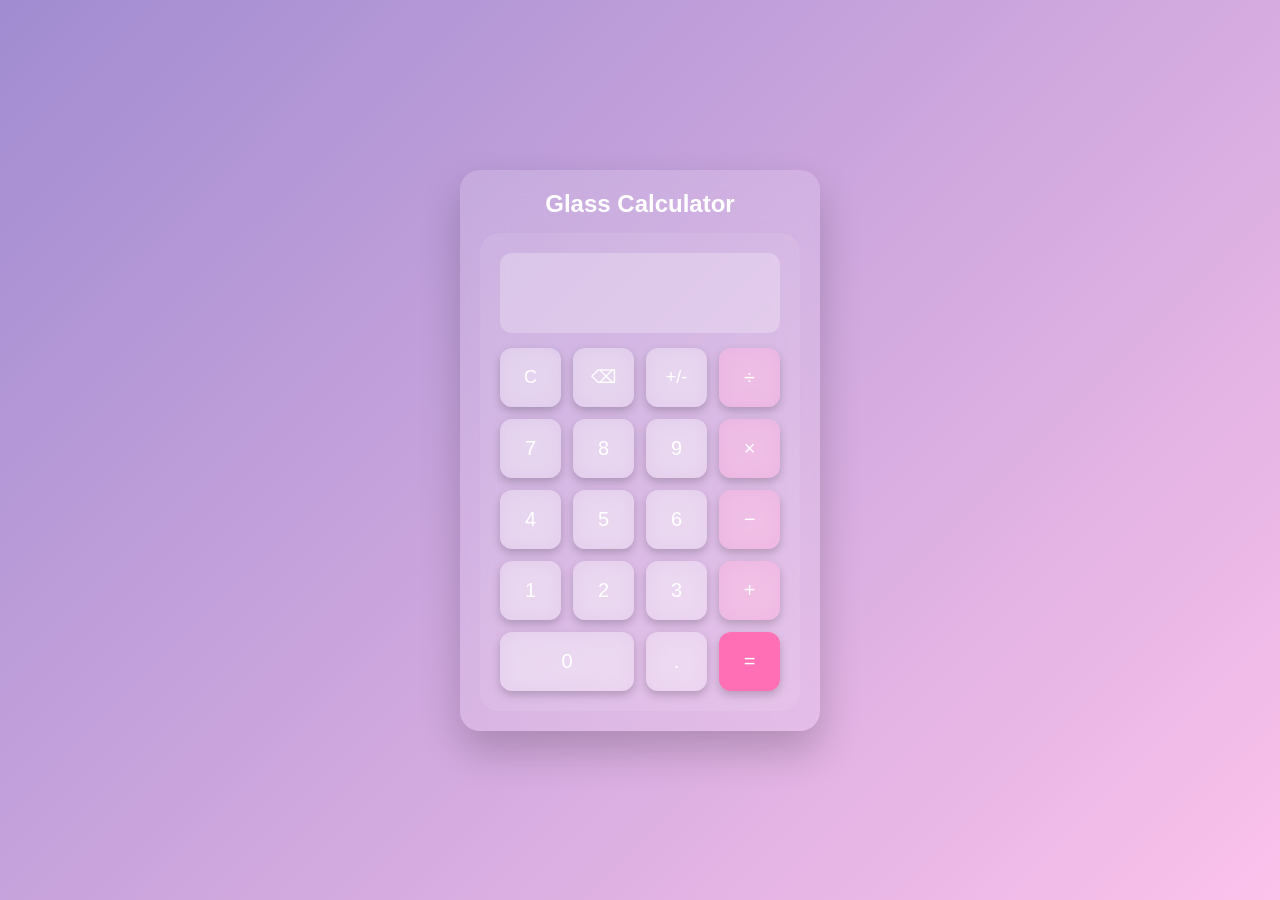
<file: day1/index.html>
<!DOCTYPE html>
<html lang="en">
<head>
    <meta charset="UTF-8">
    <meta name="viewport" content="width=device-width, initial-scale=1.0">
    <title>Neo Glass Calculator By Arjeet</title>
    <link rel="stylesheet" href="style.css">
</head>
<body>

<div class="app">
    <header class="header">
        <h2>Glass Calculator</h2>
    </header>

    <div class="calculator">
        <div class="display">
            <div id="expression"></div>
            <div id="result"></div>
        </div>

        <div class="keys">
            <button class="btn small" data-action="clear">C</button>
            <button class="btn small" data-action="back">⌫</button>
            <button class="btn small" data-action="negative">+/-</button>
            <button class="btn op" data-op="/">÷</button>

            <button class="btn" data-num="7">7</button>
            <button class="btn" data-num="8">8</button>
            <button class="btn" data-num="9">9</button>
            <button class="btn op" data-op="*">×</button>

            <button class="btn" data-num="4">4</button>
            <button class="btn" data-num="5">5</button>
            <button class="btn" data-num="6">6</button>
            <button class="btn op" data-op="-">−</button>

            <button class="btn" data-num="1">1</button>
            <button class="btn" data-num="2">2</button>
            <button class="btn" data-num="3">3</button>
            <button class="btn op" data-op="+">+</button>

            <button class="btn zero" data-num="0">0</button>
            <button class="btn" data-num=".">.</button>
            <button class="btn eq" data-action="equal">=</button>
        </div>
    </div>
</div>

<script src="script.js"></script>
</body>
</html>
</file>
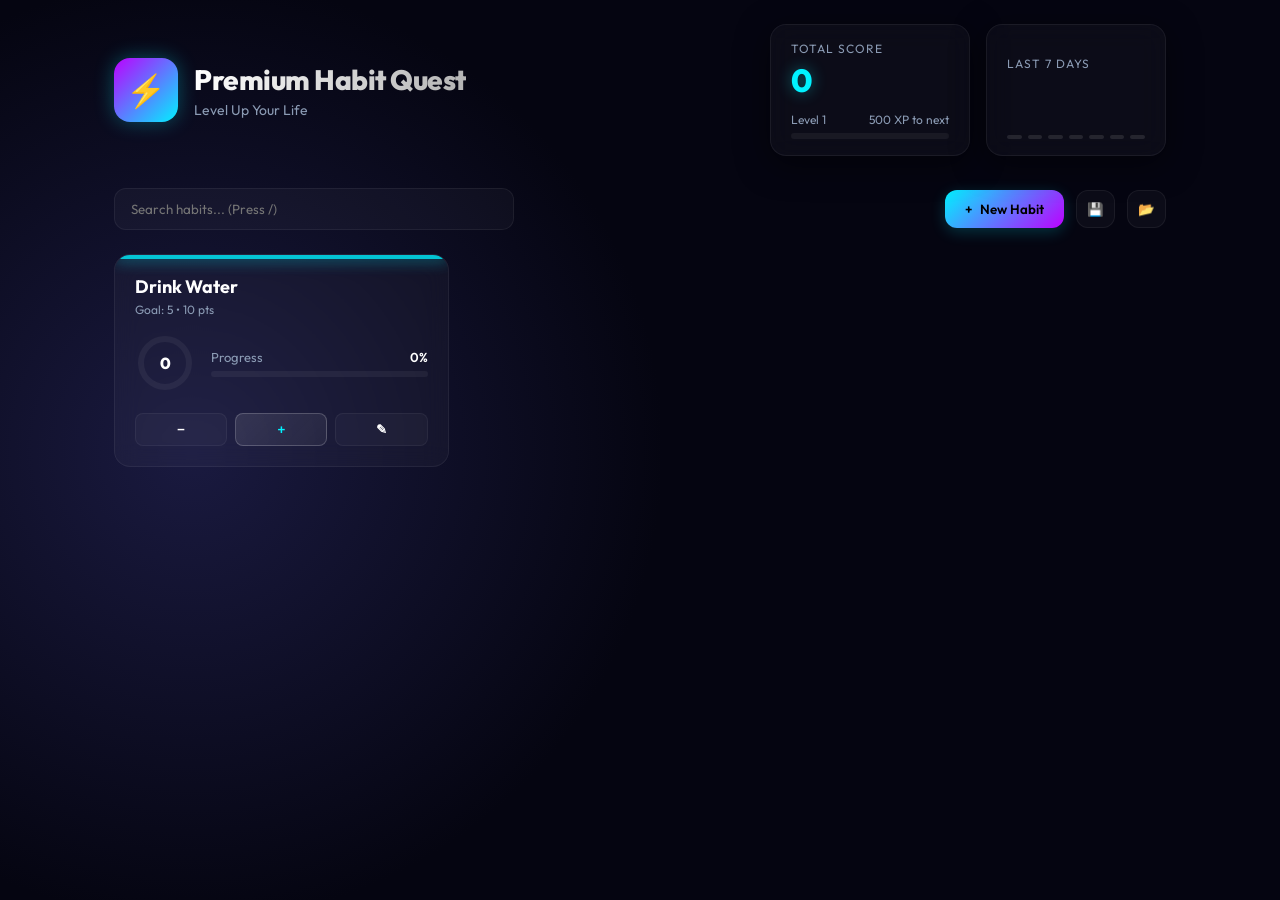
<file: day11/index.html>
<!doctype html>
<html lang="en">

<head>
  <meta charset="utf-8" />
  <meta name="viewport" content="width=device-width, initial-scale=1" />
  <title>Habit Quest | Level Up Your Life By Arjeet</title>
  <link
    href="https://fonts.googleapis.com/css2?family=Outfit:wght@300;400;600;800&family=Inter:wght@400;600&display=swap"
    rel="stylesheet">
  <link rel="stylesheet" href="style.css">
  <script defer src="script.js"></script>
</head>

<body>

  <main class="app">

    <!-- Header -->
    <header class="topbar">
      <div class="brand">
        <div class="logo">⚡</div>
        <div>
          <h1>Premium Habit Quest</h1>
          <div class="sub">Level Up Your Life</div>
        </div>
      </div>

      <div class="status-board">
        <!-- Points & Level -->
        <div class="glass-panel points-card">
          <div class="points-label">Total Score</div>
          <div id="pointsValue" class="points-value">0</div>

          <div class="level-info">
            <span id="levelText">Level 1</span>
            <span id="nextLevelText">100 XP to next</span>
          </div>
          <div class="level-bar">
            <div id="levelFill" class="level-fill"></div>
          </div>
        </div>

        <!-- Weekly Chart -->
        <div class="glass-panel chart-card">
          <div class="points-label">Last 7 Days</div>
          <div id="weeklyChart" class="chart-bars">
            <!-- Bars injected by JS -->
          </div>
        </div>
      </div>
    </header>

    <!-- Controls -->
    <section class="controls">
      <div class="search-wrap">
        <input id="search" placeholder="Search habits... (Press /)" />
      </div>

      <div class="actions">
        <button id="newBtn" class="btn btn-primary">
          <span>+</span> New Habit
        </button>
        <button id="exportBtn" class="btn btn-icon" title="Export Data">💾</button>
        <button id="importBtn" class="btn btn-icon" title="Import Data">📂</button>
      </div>
    </section>

    <!-- Habits Grid -->
    <section id="grid" class="grid"></section>

    <!-- Editor Modal -->
    <div id="modal" class="modal">
      <div class="modal-panel">
        <h2 id="modalTitle">New Habit</h2>

        <div class="form-group">
          <label>Habit Name</label>
          <input id="name" placeholder="e.g. Meditate" autofocus />
        </div>

        <div style="display:grid; grid-template-columns: 1fr 1fr; gap:16px;">
          <div class="form-group">
            <label>Daily Goal</label>
            <input id="goal" type="number" min="1" value="1" />
          </div>
          <div class="form-group">
            <label>Color Theme</label>
            <input id="color" type="color" value="#00f2ff" style="height:46px; padding:4px;" />
          </div>
        </div>

        <div style="display:grid; grid-template-columns: 1fr 1fr; gap:16px;">
          <div class="form-group">
            <label>Points per Action</label>
            <input id="pts" type="number" value="10" />
          </div>
          <div class="form-group">
            <label>Completion Bonus</label>
            <input id="bonus" type="number" value="50" />
          </div>
        </div>

        <div class="modal-actions">
          <button id="saveBtn" class="btn btn-primary" style="flex:1">Save Habit</button>
          <button id="cancelBtn" class="btn btn-icon">Cancel</button>
          <button id="deleteBtn" class="btn btn-icon" style="color:var(--danger)">Delete</button>
        </div>
      </div>
    </div>

    <input type="file" id="fileInput" hidden accept=".json">

  </main>

  <div id="floatRoot"></div>

</body>

</html>
</file>
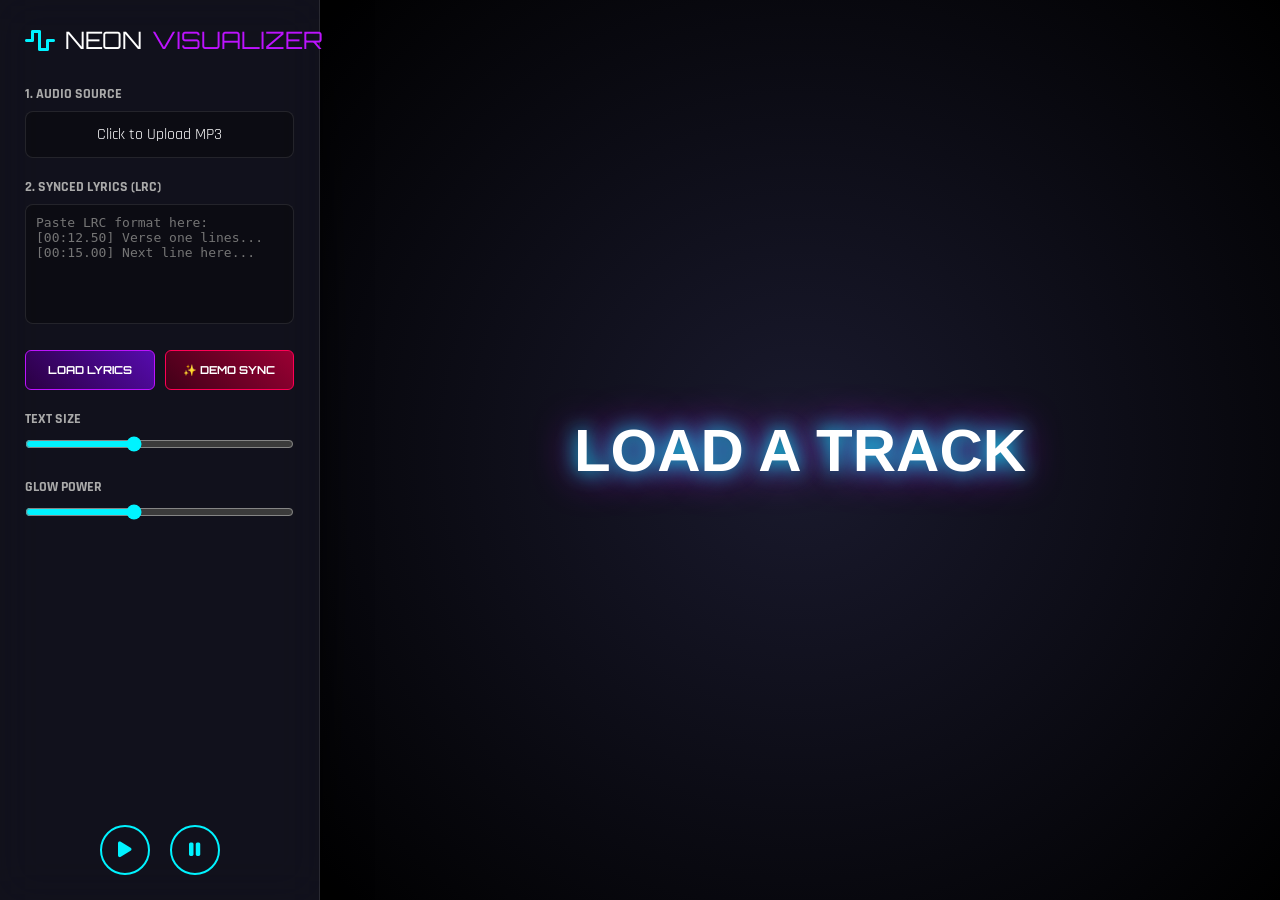
<file: day6/index.html>
<!DOCTYPE html>
<html lang="en">
<head>
    <meta charset="UTF-8">
    <meta name="viewport" content="width=device-width, initial-scale=1.0">
    <title>Neon Lyrics VISUALIZER By Arjeet</title>
    <link href="https://fonts.googleapis.com/css2?family=Rajdhani:wght@500;700&family=Orbitron:wght@700;900&display=swap" rel="stylesheet">
    <link rel="stylesheet" href="https://cdnjs.cloudflare.com/ajax/libs/font-awesome/6.4.0/css/all.min.css">
    <link rel="stylesheet" href="style.css">
</head>
<body>
    <aside class="sidebar">
        <div class="brand">
            <i class="fa-solid fa-wave-square"></i> NEON<span>VISUALIZER</span>
        </div>

        <div class="control-group">
            <label>1. Audio Source</label>
            <div class="file-box">
                <span id="fileName">Click to Upload MP3</span>
                <input type="file" id="audioFile" accept="audio/*">
            </div>
        </div>

        <div class="control-group">
            <label>2. Synced Lyrics (LRC)</label>
            <!-- Updated placeholder to show user format -->
            <textarea id="lyricsInput" placeholder="Paste LRC format here:&#10;[00:12.50] Verse one lines...&#10;[00:15.00] Next line here..."></textarea>
        </div>

        <div class="btn-group">
            <button class="btn btn-apply" id="applyBtn">Load Lyrics</button>
            <button class="btn btn-ai" id="aiBtn">✨ Demo Sync</button>
        </div>

        <div class="slider-container">
            <label>Text Size</label>
            <input type="range" id="textSize" min="20" max="120" value="60">
        </div>
        <div class="slider-container">
            <label>Glow Power</label>
            <input type="range" id="glowPower" min="0" max="50" value="20">
        </div>

        <div class="controls-row">
            <button class="circle-btn" id="playBtn"><i class="fa-solid fa-play"></i></button>
            <button class="circle-btn" id="pauseBtn"><i class="fa-solid fa-pause"></i></button>
        </div>
    </aside>

    <main class="stage">
        <canvas id="canvas"></canvas>
        <div id="lyricsDisplay">LOAD A TRACK</div>
    </main>

    <audio id="audio"></audio>
    <script src="script.js"></script>
</body>
</html>
</file>
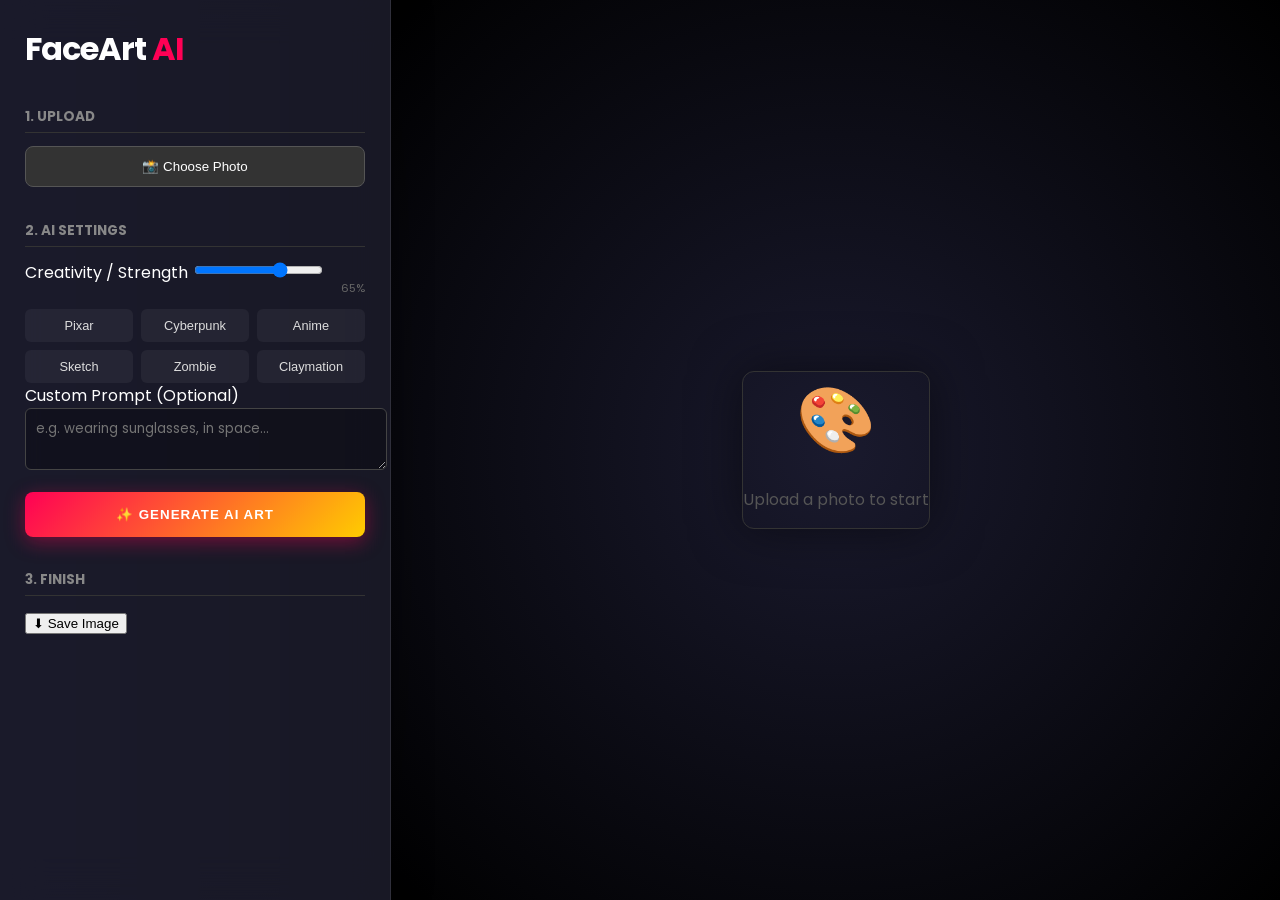
<file: day7/index.html>
<!DOCTYPE html>
<html lang="en">
<head>
    <meta charset="UTF-8">
    <meta name="viewport" content="width=device-width, initial-scale=1.0">
    <title>FaceArt AI By Arjeet</title>
    <link rel="stylesheet" href="style.css">
    <link href="https://fonts.googleapis.com/css2?family=Poppins:wght@400;600;800&display=swap" rel="stylesheet">
</head>
<body>

    <div class="app-container">
        <!-- SIDEBAR -->
        <aside class="sidebar">
            <div class="logo">
                <h1>FaceArt <span>AI</span></h1>
            </div>

            <div class="control-group">
                <h3>1. Upload</h3>
                <input type="file" id="uploadInput" accept="image/*">
                <button class="btn-primary" onclick="document.getElementById('uploadInput').click()">
                    📸 Choose Photo
                </button>
            </div>

            <div class="control-group">
                <h3>2. AI Settings</h3>
                
                <label>Creativity / Strength</label>
                <input type="range" id="aiStrength" min="10" max="90" value="65">
                <p class="tiny-text" style="text-align: right; margin-top: -5px;" id="strengthValue">65%</p>

                <div class="filter-grid">
                    <button onclick="setFilter('toon')">Pixar</button>
                    <button onclick="setFilter('cyberpunk')">Cyberpunk</button>
                    <button onclick="setFilter('anime')">Anime</button>
                    <button onclick="setFilter('sketch')">Sketch</button>
                    <button onclick="setFilter('zombie')">Zombie</button>
                    <button onclick="setFilter('clay')">Claymation</button>
                </div>

                <label style="margin-top: 15px;">Custom Prompt (Optional)</label>
                <textarea id="customPrompt" rows="2" placeholder="e.g. wearing sunglasses, in space..."></textarea>
                
                <button class="btn-generate" onclick="generateAI()">✨ Generate AI Art</button>
            </div>

            <div class="control-group">
                <h3>3. Finish</h3>
                <button class="btn-download" onclick="downloadImage()">⬇ Save Image</button>
            </div>
        </aside>

        <!-- MAIN VIEW -->
        <main class="main-content">
            <div class="canvas-container" id="canvasContainer">
                <div id="loading" class="loading-overlay">
                    <div class="spinner"></div>
                    <p>Optimizing & Dreaming...</p>
                </div>
                
                <div id="placeholder" class="placeholder-content">
                    <div class="icon">🎨</div>
                    <p>Upload a photo to start</p>
                </div>
                
                <img id="resultImage" class="result-img" alt="Result">
                
                <button id="compareBtn" class="compare-btn">Hold to Compare</button>
            </div>
        </main>
    </div>

    <script src="script.js"></script>
</body>
</html>
</file>
<file: day1/style.css>
* {
    margin: 0;
    padding: 0;
    box-sizing: border-box;
    font-family: "Inter", sans-serif;
}

body {
    height: 100vh;
    background: linear-gradient(135deg, #a18cd1, #fbc2eb);
    display: flex;
    justify-content: center;
    align-items: center;
}

.app {
    width: 360px;
    backdrop-filter: blur(20px);
    background: rgba(255,255,255,0.15);
    padding: 20px;
    border-radius: 20px;
    box-shadow: 0 20px 40px rgba(0,0,0,0.2);
}

.header h2 {
    text-align: center;
    color: white;
    margin-bottom: 15px;
}

.calculator {
    background: rgba(255,255,255,0.08);
    padding: 20px;
    border-radius: 20px;
}

.display {
    background: rgba(255,255,255,0.25);
    padding: 15px;
    border-radius: 12px;
    min-height: 80px;
    margin-bottom: 15px;
    text-align: right;
    color: white;
}

#expression {
    font-size: 18px;
    opacity: 0.6;
}

#result {
    font-size: 32px;
    margin-top: 5px;
}

.keys {
    display: grid;
    grid-template-columns: repeat(4, 1fr);
    gap: 12px;
}

.btn {
    padding: 18px;
    font-size: 20px;
    border: none;
    border-radius: 12px;
    background: rgba(255,255,255,0.25);
    color: white;
    backdrop-filter: blur(10px);
    cursor: pointer;
    transition: 0.2s;
    box-shadow: 0 4px 10px rgba(0,0,0,0.2);
}

.btn:hover {
    background: rgba(255,255,255,0.4);
}

.op {
    background: rgba(255,170,220,0.4);
}

.eq {
    background: #ff6fb5;
}

.zero {
    grid-column: span 2;
}

.small {
    font-size: 18px;
}
</file>
<file: day11/style.css>
:root {
  --bg-dark: #050511;
  --bg-gradient: radial-gradient(circle at 15% 50%, #1a1a40 0%, #050511 40%);
  --glass: rgba(255, 255, 255, 0.03);
  --glass-border: rgba(255, 255, 255, 0.06);
  --glass-highlight: rgba(255, 255, 255, 0.1);

  --primary: #00f2ff;
  /* Cyan Neon */
  --secondary: #bd00ff;
  /* Purple Neon */
  --success: #00ff9d;
  /* Green Neon */
  --danger: #ff0055;
  /* Red Neon */

  --text-main: #ffffff;
  --text-muted: #8b9bb4;

  --font-main: 'Outfit', 'Inter', sans-serif;
  --radius: 16px;
  --shadow: 0 8px 32px 0 rgba(0, 0, 0, 0.5);
}

* {
  box-sizing: border-box;
}

body {
  margin: 0;
  font-family: var(--font-main);
  background: var(--bg-dark);
  background-image: var(--bg-gradient);
  background-attachment: fixed;
  color: var(--text-main);
  min-height: 100vh;
  overflow-x: hidden;
}

/* Scrollbar */
::-webkit-scrollbar {
  width: 8px;
}

::-webkit-scrollbar-track {
  background: transparent;
}

::-webkit-scrollbar-thumb {
  background: rgba(255, 255, 255, 0.1);
  border-radius: 4px;
}

::-webkit-scrollbar-thumb:hover {
  background: rgba(255, 255, 255, 0.2);
}

.app {
  max-width: 1100px;
  margin: 0 auto;
  padding: 24px;
}

/* --- Header --- */
.topbar {
  display: flex;
  justify-content: space-between;
  align-items: center;
  margin-bottom: 32px;
  flex-wrap: wrap;
  gap: 20px;
}

.brand {
  display: flex;
  align-items: center;
  gap: 16px;
}

.logo {
  width: 64px;
  height: 64px;
  border-radius: 16px;
  background: linear-gradient(135deg, var(--secondary), var(--primary));
  display: flex;
  align-items: center;
  justify-content: center;
  font-size: 32px;
  box-shadow: 0 0 20px rgba(0, 242, 255, 0.3);
  animation: pulseLogo 3s infinite ease-in-out;
}

@keyframes pulseLogo {

  0%,
  100% {
    box-shadow: 0 0 20px rgba(0, 242, 255, 0.3);
  }

  50% {
    box-shadow: 0 0 40px rgba(189, 0, 255, 0.5);
  }
}

.brand h1 {
  margin: 0;
  font-size: 28px;
  font-weight: 800;
  background: linear-gradient(to right, #fff, #b4b4b4);
  -webkit-background-clip: text;
  background-clip: text;
  -webkit-text-fill-color: transparent;
  letter-spacing: -0.5px;
}

.sub {
  font-size: 14px;
  color: var(--text-muted);
  margin-top: 4px;
}

/* --- Status Board --- */
.status-board {
  display: flex;
  gap: 16px;
  align-items: stretch;
}

.glass-panel {
  background: var(--glass);
  backdrop-filter: blur(12px);
  -webkit-backdrop-filter: blur(12px);
  border: 1px solid var(--glass-border);
  border-radius: var(--radius);
  padding: 16px 20px;
  box-shadow: var(--shadow);
}

.points-card {
  min-width: 200px;
  display: flex;
  flex-direction: column;
  justify-content: center;
}

.points-label {
  font-size: 12px;
  color: var(--text-muted);
  text-transform: uppercase;
  letter-spacing: 1px;
}

.points-value {
  font-size: 32px;
  font-weight: 800;
  color: var(--primary);
  text-shadow: 0 0 15px rgba(0, 242, 255, 0.4);
  margin: 4px 0;
}

.level-info {
  display: flex;
  justify-content: space-between;
  font-size: 12px;
  margin-top: 8px;
  color: var(--text-muted);
}

.level-bar {
  height: 6px;
  background: rgba(255, 255, 255, 0.05);
  border-radius: 10px;
  margin-top: 6px;
  overflow: hidden;
}

.level-fill {
  height: 100%;
  background: linear-gradient(90deg, var(--secondary), var(--primary));
  width: 0%;
  transition: width 0.8s cubic-bezier(0.34, 1.56, 0.64, 1);
  box-shadow: 0 0 10px var(--primary);
}

/* --- Chart --- */
.chart-card {
  display: flex;
  flex-direction: column;
  justify-content: flex-end;
  gap: 8px;
  min-width: 180px;
}

.chart-bars {
  display: flex;
  align-items: flex-end;
  gap: 6px;
  height: 60px;
}

.bar {
  flex: 1;
  background: var(--glass-highlight);
  border-radius: 4px;
  transition: height 0.5s ease;
  min-height: 4px;
  position: relative;
}

.bar:hover {
  background: var(--primary);
  box-shadow: 0 0 8px var(--primary);
}

.bar-tooltip {
  position: absolute;
  bottom: 100%;
  left: 50%;
  transform: translateX(-50%);
  background: #000;
  padding: 4px 6px;
  border-radius: 4px;
  font-size: 10px;
  opacity: 0;
  transition: opacity 0.2s;
  pointer-events: none;
  white-space: nowrap;
  margin-bottom: 4px;
}

.bar:hover .bar-tooltip {
  opacity: 1;
}

/* --- Controls --- */
.controls {
  display: flex;
  justify-content: space-between;
  align-items: center;
  margin: 32px 0 24px;
}

.search-wrap {
  position: relative;
  flex: 1;
  max-width: 400px;
}

.search-wrap input {
  width: 100%;
  background: var(--glass);
  border: 1px solid var(--glass-border);
  padding: 12px 16px;
  border-radius: 12px;
  color: #fff;
  font-family: var(--font-main);
  outline: none;
  transition: 0.3s;
}

.search-wrap input:focus {
  border-color: var(--primary);
  box-shadow: 0 0 15px rgba(0, 242, 255, 0.1);
  background: rgba(255, 255, 255, 0.05);
}

.actions {
  display: flex;
  gap: 12px;
}

.btn {
  border: none;
  padding: 10px 20px;
  border-radius: 12px;
  font-weight: 600;
  cursor: pointer;
  transition: 0.2s;
  font-family: var(--font-main);
  display: flex;
  align-items: center;
  gap: 8px;
}

.btn-primary {
  background: linear-gradient(135deg, var(--primary), var(--secondary));
  color: #000;
  box-shadow: 0 4px 15px rgba(0, 242, 255, 0.2);
}

.btn-primary:hover {
  transform: translateY(-2px);
  box-shadow: 0 6px 20px rgba(189, 0, 255, 0.4);
}

.btn-icon {
  background: var(--glass);
  color: var(--text-muted);
  padding: 10px;
  border: 1px solid var(--glass-border);
}

.btn-icon:hover {
  background: var(--glass-highlight);
  color: #fff;
}

/* --- Grid --- */
.grid {
  display: grid;
  grid-template-columns: repeat(auto-fill, minmax(300px, 1fr));
  gap: 24px;
}

.card {
  background: var(--glass);
  backdrop-filter: blur(12px);
  border: 1px solid var(--glass-border);
  border-radius: var(--radius);
  padding: 20px;
  position: relative;
  transition: all 0.3s cubic-bezier(0.25, 0.8, 0.25, 1);
  overflow: hidden;
  animation: slideUp 0.5s ease-out backwards;
}

.card:hover {
  transform: translateY(-8px) scale(1.02);
  border-color: rgba(255, 255, 255, 0.15);
  box-shadow: 0 15px 30px rgba(0, 0, 0, 0.3);
}

.card::before {
  content: '';
  position: absolute;
  top: 0;
  left: 0;
  right: 0;
  height: 4px;
  background: var(--card-color, var(--primary));
  opacity: 0.8;
  box-shadow: 0 0 15px var(--card-color, var(--primary));
}

@keyframes slideUp {
  from {
    opacity: 0;
    transform: translateY(20px);
  }

  to {
    opacity: 1;
    transform: translateY(0);
  }
}

.card-head {
  display: flex;
  justify-content: space-between;
  align-items: flex-start;
  margin-bottom: 16px;
}

.card-title {
  font-size: 18px;
  font-weight: 700;
  margin-bottom: 4px;
}

.card-meta {
  font-size: 12px;
  color: var(--text-muted);
}

.streak-badge {
  display: flex;
  align-items: center;
  gap: 4px;
  font-size: 12px;
  font-weight: 700;
  color: #ff9d00;
  background: rgba(255, 157, 0, 0.1);
  padding: 4px 8px;
  border-radius: 8px;
  border: 1px solid rgba(255, 157, 0, 0.2);
}

/* Progress Ring */
.progress-container {
  display: flex;
  align-items: center;
  gap: 16px;
  margin-bottom: 20px;
}

.ring-wrapper {
  position: relative;
  width: 60px;
  height: 60px;
}

.ring-svg {
  transform: rotate(-90deg);
  width: 100%;
  height: 100%;
}

.ring-circle-bg {
  fill: none;
  stroke: rgba(255, 255, 255, 0.05);
  stroke-width: 4;
}

.ring-circle-fg {
  fill: none;
  stroke: var(--card-color, var(--primary));
  stroke-width: 4;
  stroke-linecap: round;
  stroke-dasharray: 100 100;
  stroke-dashoffset: 100;
  transition: stroke-dashoffset 0.6s ease;
  filter: drop-shadow(0 0 4px var(--card-color, var(--primary)));
}

.ring-text {
  position: absolute;
  inset: 0;
  display: flex;
  align-items: center;
  justify-content: center;
  font-weight: 800;
  font-size: 16px;
}

.progress-stats {
  flex: 1;
}

.stat-row {
  display: flex;
  justify-content: space-between;
  font-size: 13px;
  margin-bottom: 4px;
}

.stat-label {
  color: var(--text-muted);
}

.stat-val {
  font-weight: 600;
}

/* Card Actions */
.card-actions {
  display: flex;
  gap: 8px;
}

.action-btn {
  flex: 1;
  background: rgba(255, 255, 255, 0.03);
  border: 1px solid rgba(255, 255, 255, 0.05);
  color: #fff;
  padding: 8px;
  border-radius: 8px;
  cursor: pointer;
  transition: 0.2s;
  font-weight: 600;
}

.action-btn:hover {
  background: rgba(255, 255, 255, 0.1);
}

.action-btn.primary {
  background: linear-gradient(135deg, rgba(255, 255, 255, 0.1), rgba(255, 255, 255, 0.05));
  border-color: rgba(255, 255, 255, 0.2);
  color: var(--card-color, var(--primary));
}

.action-btn.primary:hover {
  background: var(--card-color, var(--primary));
  color: #000;
  box-shadow: 0 0 15px var(--card-color, var(--primary));
}

.pinned-icon {
  position: absolute;
  top: 12px;
  right: 12px;
  font-size: 14px;
  transform: rotate(45deg);
  color: var(--primary);
  filter: drop-shadow(0 0 5px var(--primary));
}

/* Modal */
.modal {
  position: fixed;
  inset: 0;
  background: rgba(0, 0, 0, 0.8);
  backdrop-filter: blur(8px);
  display: flex;
  align-items: center;
  justify-content: center;
  z-index: 100;
  opacity: 0;
  pointer-events: none;
  transition: 0.3s;
}

.modal.active {
  opacity: 1;
  pointer-events: all;
}

.modal-panel {
  background: #0a0a1a;
  border: 1px solid var(--glass-border);
  border-radius: 24px;
  padding: 32px;
  width: 100%;
  max-width: 420px;
  box-shadow: 0 20px 50px rgba(0, 0, 0, 0.5);
  transform: scale(0.9);
  transition: 0.3s cubic-bezier(0.34, 1.56, 0.64, 1);
}

.modal.active .modal-panel {
  transform: scale(1);
}

.modal h2 {
  margin-top: 0;
  margin-bottom: 24px;
}

.form-group {
  margin-bottom: 16px;
}

.form-group label {
  display: block;
  font-size: 12px;
  color: var(--text-muted);
  margin-bottom: 8px;
}

.form-group input {
  width: 100%;
  background: rgba(255, 255, 255, 0.05);
  border: 1px solid rgba(255, 255, 255, 0.1);
  padding: 12px;
  border-radius: 10px;
  color: #fff;
  outline: none;
}

.form-group input:focus {
  border-color: var(--primary);
}

.modal-actions {
  display: flex;
  gap: 12px;
  margin-top: 32px;
}

/* Floating Elements */
.float-text {
  position: fixed;
  pointer-events: none;
  font-weight: 800;
  font-size: 24px;
  animation: floatUpFade 1s ease-out forwards;
  z-index: 200;
  text-shadow: 0 0 10px currentColor;
}

@keyframes floatUpFade {
  0% {
    transform: translateY(0) scale(0.8);
    opacity: 0;
  }

  20% {
    transform: translateY(-20px) scale(1.2);
    opacity: 1;
  }

  100% {
    transform: translateY(-80px) scale(1);
    opacity: 0;
  }
}

/* Responsive */
@media (max-width: 768px) {
  .topbar {
    flex-direction: column;
    align-items: flex-start;
  }

  .status-board {
    width: 100%;
    overflow-x: auto;
    padding-bottom: 10px;
  }

  .controls {
    flex-direction: column;
    gap: 16px;
    align-items: stretch;
  }

  .actions {
    justify-content: space-between;
  }
}
</file>
<file: day6/style.css>
:root {
    --bg-color: #050510;
    --glass-bg: rgba(255, 255, 255, 0.05);
    --glass-border: rgba(255, 255, 255, 0.1);
    --primary: #00f3ff;
    --secondary: #bc13fe;
    --accent: #ff0055;
}

* { margin: 0; padding: 0; box-sizing: border-box; }

body {
    font-family: 'Rajdhani', sans-serif;
    background-color: var(--bg-color);
    color: white;
    height: 100vh;
    display: flex;
    overflow: hidden;
}

.sidebar {
    width: 320px;
    height: 100%;
    background: var(--glass-bg);
    backdrop-filter: blur(20px);
    -webkit-backdrop-filter: blur(20px);
    border-right: 1px solid var(--glass-border);
    padding: 25px;
    display: flex;
    flex-direction: column;
    gap: 20px;
    z-index: 10;
    box-shadow: 10px 0 30px rgba(0,0,0,0.5);
}

.brand {
    font-family: 'Orbitron', sans-serif;
    font-size: 24px;
    margin-bottom: 10px;
    display: flex; align-items: center; gap: 10px;
}
.brand i { color: var(--primary); }
.brand span { color: var(--secondary); }

label { font-weight: 700; font-size: 14px; color: #aaa; margin-bottom: 8px; display: block; text-transform: uppercase; }

.file-box {
    position: relative; background: rgba(0,0,0,0.3); border: 1px solid var(--glass-border);
    border-radius: 8px; padding: 12px; text-align: center; cursor: pointer; transition: 0.3s;
}
.file-box:hover { border-color: var(--primary); color: var(--primary); }
input[type="file"] { position: absolute; top: 0; left: 0; width: 100%; height: 100%; opacity: 0; cursor: pointer; }

textarea {
    width: 100%; height: 120px; background: rgba(0,0,0,0.3); border: 1px solid var(--glass-border);
    color: white; padding: 10px; border-radius: 8px; resize: none; font-family: 'monospace'; font-size: 13px;
}
textarea:focus { outline: none; border-color: var(--secondary); }

.btn-group { display: flex; gap: 10px; }
.btn {
    flex: 1; padding: 12px; border: none; border-radius: 6px; font-weight: bold; cursor: pointer;
    text-transform: uppercase; font-family: 'Orbitron', sans-serif; font-size: 11px; transition: 0.3s; color: white;
}
.btn-apply { background: linear-gradient(45deg, #2a0042, #560bad); border: 1px solid var(--secondary); }
.btn-ai { background: linear-gradient(45deg, #420018, #990033); border: 1px solid var(--accent); }
.btn:hover { filter: brightness(1.3); transform: translateY(-2px); }

input[type=range] { width: 100%; accent-color: var(--primary); background: transparent; cursor: pointer; }

.controls-row { margin-top: auto; display: flex; justify-content: center; gap: 20px; }
.circle-btn {
    width: 50px; height: 50px; border-radius: 50%; background: transparent; border: 2px solid var(--primary);
    color: var(--primary); font-size: 18px; cursor: pointer; transition: 0.3s; display: flex; align-items: center; justify-content: center;
}
.circle-btn:hover { background: var(--primary); color: black; box-shadow: 0 0 20px var(--primary); }

.stage {
    flex-grow: 1; position: relative; background: radial-gradient(circle at center, #1a1a2e 0%, #000 100%);
    display: flex; align-items: center; justify-content: center;
}
canvas { position: absolute; top: 0; left: 0; width: 100%; height: 100%; }

#lyricsDisplay {
    position: relative; z-index: 5; text-align: center; font-family: 'Montserrat', sans-serif;
    font-weight: 900; text-transform: uppercase; font-size: 60px; white-space: pre-wrap;
    pointer-events: none; transition: transform 0.1s;
    text-shadow: 0 0 20px var(--primary), 0 0 40px var(--secondary);
    padding: 20px;
}
</file>
<file: day7/style.css>
:root {
    --bg-dark: #0f0c29;
    --sidebar: rgba(20, 20, 30, 0.6);
    --accent: #ff0055; /* Changed to a hot pink accent */
    --accent-grad: linear-gradient(135deg, #ff0055, #ffcc00);
    --text: #ffffff;
}

body {
    margin: 0;
    font-family: 'Poppins', sans-serif;
    background: linear-gradient(to right, #24243e, #141414);
    color: var(--text);
    height: 100vh;
    overflow: hidden;
}

.app-container { display: flex; height: 100vh; }

.sidebar {
    width: 340px;
    background: var(--sidebar);
    backdrop-filter: blur(20px);
    padding: 25px;
    border-right: 1px solid rgba(255,255,255,0.1);
    display: flex;
    flex-direction: column;
    overflow-y: auto;
    gap: 20px;
    box-shadow: 10px 0 30px rgba(0,0,0,0.3);
}

h1 { margin: 0; font-size: 2rem; letter-spacing: -1px; }
h1 span { color: #ff0055; }
h3 { font-size: 0.85rem; text-transform: uppercase; color: #888; border-bottom: 1px solid #333; padding-bottom: 5px; }

/* INPUTS */
input[type="password"], textarea {
    width: 100%;
    padding: 10px;
    background: rgba(0,0,0,0.3);
    border: 1px solid #444;
    border-radius: 6px;
    color: white;
    font-family: inherit;
}
input[type="password"]:focus, textarea:focus { border-color: var(--accent); outline: none; }

.tiny-text { font-size: 0.7rem; color: #666; margin-top: 5px; }

.btn-primary {
    width: 100%; padding: 12px;
    background: #333; border: 1px solid #555;
    color: white; border-radius: 8px; cursor: pointer;
    transition: 0.3s;
}
.btn-primary:hover { background: #444; }

.btn-generate {
    width: 100%; padding: 15px; margin-top: 15px;
    background: var(--accent-grad);
    border: none; border-radius: 8px;
    color: white; font-weight: 800; text-transform: uppercase;
    cursor: pointer; letter-spacing: 1px;
    box-shadow: 0 5px 20px rgba(255, 0, 85, 0.4);
    transition: transform 0.2s;
}
.btn-generate:active { transform: scale(0.95); }

.filter-grid { display: grid; grid-template-columns: 1fr 1fr 1fr; gap: 8px; }
.filter-grid button {
    background: rgba(255,255,255,0.05);
    border: 1px solid transparent; color: #ddd;
    padding: 8px; border-radius: 6px; cursor: pointer; font-size: 0.8rem;
}
.filter-grid button.active { border-color: var(--accent); background: rgba(255, 0, 85, 0.2); color: white; }

/* MAIN AREA */
.main-content {
    flex: 1; display: flex; justify-content: center; align-items: center;
    background-image: radial-gradient(circle at center, #1a1a2e 0%, #000 100%);
}

.canvas-container {
    position: relative;
    max-width: 90%; max-height: 90%;
    border-radius: 12px; overflow: hidden;
    box-shadow: 0 0 50px rgba(0,0,0,0.5);
    border: 1px solid #333;
}

.result-img {
    max-height: 85vh; max-width: 100%;
    display: none;
    object-fit: contain;
}

.placeholder-content { text-align: center; color: #555; }
.placeholder-content .icon { font-size: 4rem; margin-bottom: 20px; }

/* Loading & Compare */
.loading-overlay {
    position: absolute; top: 0; left: 0; width: 100%; height: 100%;
    background: rgba(0,0,0,0.8);
    display: none; flex-direction: column;
    justify-content: center; align-items: center; z-index: 10;
}
.spinner {
    width: 50px; height: 50px;
    border: 5px solid rgba(255,255,255,0.2);
    border-top-color: var(--accent);
    border-radius: 50%;
    animation: spin 1s infinite linear;
}
@keyframes spin { to { transform: rotate(360deg); } }

.compare-btn {
    position: absolute; bottom: 20px; right: 20px;
    background: rgba(0,0,0,0.6); color: white;
    border: 1px solid white; padding: 8px 15px;
    border-radius: 20px; cursor: pointer;
    font-size: 0.8rem; display: none; z-index: 5;
}
.compare-btn:active { background: white; color: black; }

input[type="file"] { display: none; }
</file>
